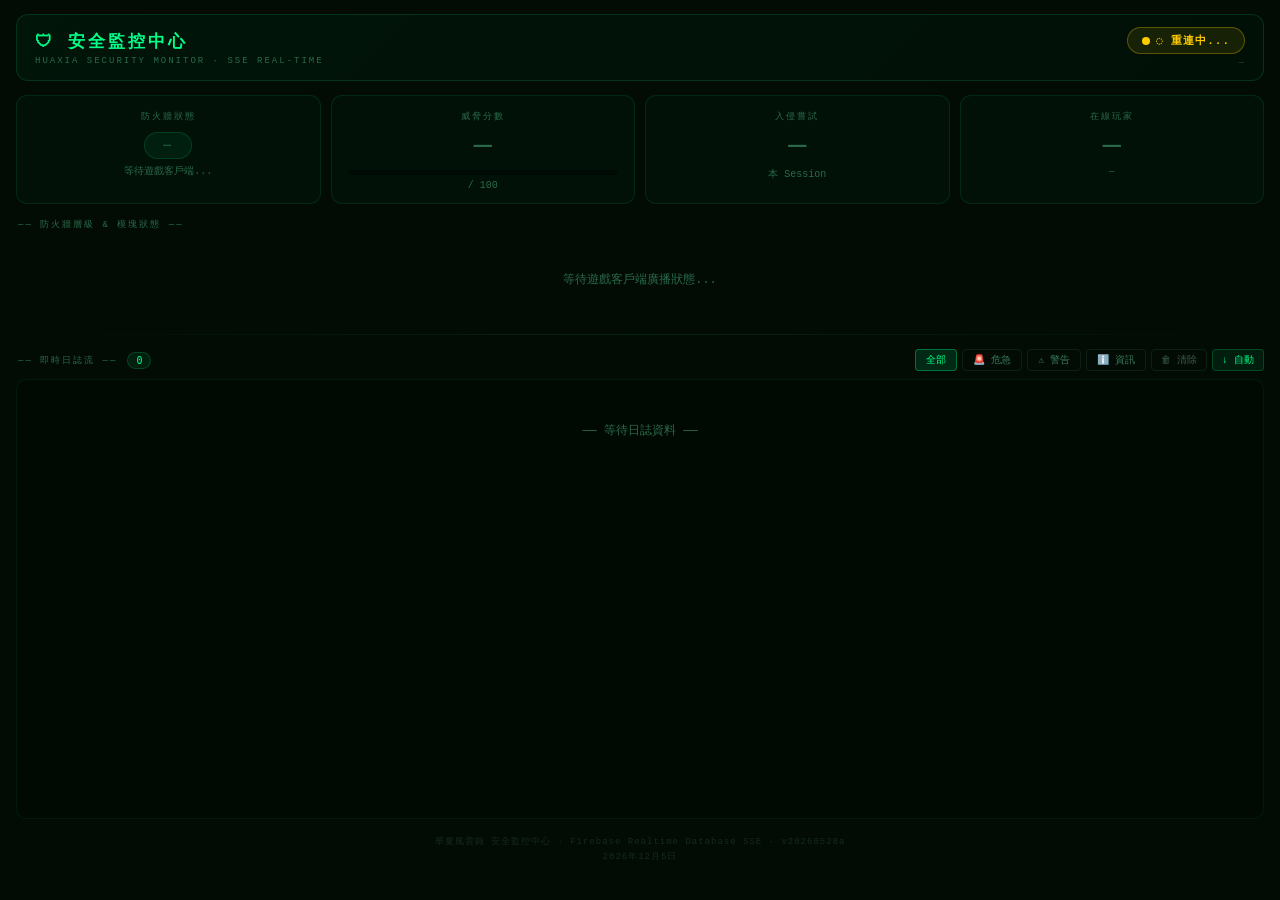
<file: monitor.html>
<!DOCTYPE html>
<html lang="zh-TW">
<head>
    <meta charset="UTF-8">
    <meta name="viewport" content="width=device-width, initial-scale=1.0">
    <title>🛡 安全監控中心 — 華夏風雲錄</title>
    <style>
        *, *::before, *::after { box-sizing: border-box; margin: 0; padding: 0; }

        body {
            background: #020c05;
            color: #7aaa8a;
            font-family: 'Courier New', Consolas, monospace;
            font-size: 13px;
            min-height: 100vh;
            padding: 14px 16px 20px;
        }

        /* ── Header ─────────────────────────────────────────── */
        .header {
            display: flex;
            justify-content: space-between;
            align-items: center;
            padding: 12px 18px;
            background: linear-gradient(135deg, rgba(0,255,136,0.04), rgba(0,255,136,0.02));
            border: 1px solid rgba(0,255,136,0.14);
            border-radius: 12px;
            margin-bottom: 14px;
        }
        .header-title {
            font-size: 17px;
            font-weight: 900;
            color: #00ff88;
            letter-spacing: 3px;
        }
        .header-sub {
            font-size: 9px;
            color: #2a6a4a;
            letter-spacing: 2px;
            margin-top: 3px;
            text-transform: uppercase;
        }
        .conn-badge {
            display: flex; align-items: center; gap: 6px;
            padding: 5px 14px; border-radius: 20px;
            font-size: 11px; font-weight: 700; letter-spacing: 1px;
            transition: all 0.4s;
        }
        .conn-badge.live         { background: rgba(0,255,136,0.09); border: 1px solid rgba(0,255,136,0.30); color: #00ff88; }
        .conn-badge.reconnecting { background: rgba(255,204,0,0.09); border: 1px solid rgba(255,204,0,0.30); color: #ffcc00; }
        .conn-badge.offline      { background: rgba(255,68,68,0.09);  border: 1px solid rgba(255,68,68,0.30);  color: #ff4444; }
        .live-dot { width: 8px; height: 8px; border-radius: 50%; flex-shrink: 0; transition: background 0.4s; }
        @keyframes blink { 0%,100%{opacity:1} 50%{opacity:0.25} }
        .live-dot.pulse { animation: blink 1.4s ease-in-out infinite; }
        .last-upd { font-size: 9px; color: #1a4a2a; margin-top: 4px; letter-spacing: 1px; text-align: right; }

        /* ── Top cards ──────────────────────────────────────── */
        .cards {
            display: grid;
            grid-template-columns: repeat(4, 1fr);
            gap: 10px;
            margin-bottom: 14px;
        }
        @media (max-width: 680px) { .cards { grid-template-columns: repeat(2, 1fr); } }
        .card {
            background: rgba(0,255,136,0.025);
            border: 1px solid rgba(0,255,136,0.10);
            border-radius: 11px;
            padding: 14px 16px 12px;
            text-align: center;
            transition: border-color 0.4s;
        }
        .card-label {
            font-size: 9px; color: #2a6a4a;
            letter-spacing: 2px; text-transform: uppercase; margin-bottom: 9px;
        }
        .card-value {
            font-size: 30px; font-weight: 900; line-height: 1;
            transition: color 0.5s;
        }
        .card-sub { font-size: 10px; color: #2a6a4a; margin-top: 5px; }
        .status-pill {
            display: inline-block;
            padding: 5px 18px; border-radius: 20px;
            font-size: 13px; font-weight: 900; letter-spacing: 2px;
            transition: all 0.5s;
        }
        .threat-bar-wrap {
            background: rgba(0,0,0,0.35);
            border-radius: 4px; overflow: hidden; height: 5px; margin-top: 8px;
        }
        .threat-bar { height: 100%; border-radius: 4px; transition: width 0.6s ease, background 0.6s ease; }
        .online-names { font-size: 9px; color: #2a6a4a; margin-top: 4px; line-height: 1.5; }

        /* ── Layer grid ─────────────────────────────────────── */
        .section-title {
            font-size: 9px; color: #2a6a4a;
            letter-spacing: 2px; text-transform: uppercase;
            margin-bottom: 8px; padding-left: 2px;
        }
        .layer-grid {
            display: grid;
            grid-template-columns: repeat(3, 1fr);
            gap: 8px;
            margin-bottom: 14px;
        }
        @media (max-width: 500px) { .layer-grid { grid-template-columns: repeat(2, 1fr); } }
        .layer-card {
            border-radius: 8px; padding: 9px 11px;
            display: flex; align-items: center; gap: 8px;
            transition: background 0.4s, border-color 0.4s;
        }
        .layer-dot {
            width: 8px; height: 8px; border-radius: 50%; flex-shrink: 0;
            transition: background 0.4s;
        }
        .layer-name  { font-size: 10px; font-weight: 700; white-space: nowrap; overflow: hidden; text-overflow: ellipsis; }
        .layer-state { font-size: 9px; margin-top: 1px; }

        /* ── Separator ──────────────────────────────────────── */
        .sep {
            height: 1px;
            background: linear-gradient(to right, transparent, rgba(0,255,136,0.10), transparent);
            margin: 14px 0;
        }

        /* ── Log area ───────────────────────────────────────── */
        .log-header {
            display: flex; justify-content: space-between; align-items: center;
            margin-bottom: 8px; flex-wrap: wrap; gap: 6px;
        }
        .log-controls { display: flex; gap: 5px; align-items: center; flex-wrap: wrap; }
        .filter-btn {
            padding: 3px 10px; border-radius: 4px; font-size: 10px; cursor: pointer;
            font-family: inherit; transition: all 0.2s;
            border: 1px solid #0d2015; background: none; color: #3a7a5a;
        }
        .filter-btn.active { background: rgba(0,255,136,0.12); border-color: rgba(0,255,136,0.35); color: #00ff88; }
        .filter-btn:hover  { color: #00ff88; }
        .ctrl-btn {
            padding: 3px 9px; border-radius: 4px; font-size: 10px; cursor: pointer;
            font-family: inherit; transition: all 0.2s;
        }
        .log-stream {
            background: rgba(0,0,0,0.22);
            border: 1px solid rgba(0,255,136,0.07);
            border-radius: 10px; padding: 10px;
            height: 440px; overflow-y: auto;
            scrollbar-width: thin; scrollbar-color: #0d2015 transparent;
        }
        .log-stream::-webkit-scrollbar { width: 4px; }
        .log-stream::-webkit-scrollbar-track { background: transparent; }
        .log-stream::-webkit-scrollbar-thumb { background: #0d2015; border-radius: 2px; }

        .log-entry {
            border-radius: 6px; padding: 7px 10px; margin-bottom: 4px; line-height: 1.5;
            animation: fadeSlide 0.25s ease;
        }
        @keyframes fadeSlide {
            from { opacity: 0; transform: translateY(-5px); }
            to   { opacity: 1; transform: translateY(0);    }
        }
        .log-top { display: flex; justify-content: space-between; align-items: center; margin-bottom: 2px; flex-wrap: wrap; gap: 4px; }
        .log-cat { font-size: 10px; font-weight: 700; }
        .log-ts  { font-size: 9px; color: #3a7a5a; font-family: monospace; letter-spacing: 0.5px; }
        .log-msg { font-size: 11px; color: #7aaa8a; word-break: break-all; }
        .log-meta{ font-size: 9px; margin-top: 2px; color: #3a8a5a; }

        /* ── Footer ─────────────────────────────────────────── */
        .footer {
            text-align: center; font-size: 9px; color: #162a1e;
            margin-top: 16px; letter-spacing: 1px; line-height: 1.7;
        }

        /* ── No-data placeholder ────────────────────────────── */
        .placeholder { color: #2a6a4a; text-align: center; padding: 32px 0; font-size: 12px; }

        /* ── Scan counter badge ─────────────────────────────── */
        .log-count-badge {
            background: rgba(0,255,136,0.08);
            border: 1px solid rgba(0,255,136,0.18);
            color: #00ff88; font-size: 10px;
            padding: 2px 8px; border-radius: 10px; font-family: monospace;
        }
    </style>
</head>
<body>

<!-- ════════════════════════════════════════════════════════
     HEADER
═════════════════════════════════════════════════════════ -->
<div class="header">
    <div>
        <div class="header-title">🛡 安全監控中心</div>
        <div class="header-sub">Huaxia Security Monitor · SSE Real-Time</div>
    </div>
    <div>
        <div id="conn-badge" class="conn-badge reconnecting">
            <div id="conn-dot" class="live-dot" style="background:#ffcc00;"></div>
            <span id="conn-text">連線中...</span>
        </div>
        <div class="last-upd" id="last-upd">─</div>
    </div>
</div>

<!-- ════════════════════════════════════════════════════════
     TOP CARDS
═════════════════════════════════════════════════════════ -->
<div class="cards">

    <!-- 防火牆狀態 -->
    <div class="card" id="card-status">
        <div class="card-label">防火牆狀態</div>
        <div>
            <span id="status-pill" class="status-pill"
                  style="background:rgba(0,255,136,0.06);border:1px solid rgba(0,255,136,0.15);color:#2a6a4a;">
                ─
            </span>
        </div>
        <div class="card-sub" id="status-ip">等待遊戲客戶端...</div>
    </div>

    <!-- 威脅分數 -->
    <div class="card">
        <div class="card-label">威脅分數</div>
        <div class="card-value" id="threat-val" style="color:#2a6a4a;">─</div>
        <div class="threat-bar-wrap">
            <div class="threat-bar" id="threat-bar" style="width:0%;background:#00ff88;"></div>
        </div>
        <div class="card-sub">/ 100</div>
    </div>

    <!-- 入侵嘗試 -->
    <div class="card">
        <div class="card-label">入侵嘗試</div>
        <div class="card-value" id="intrusion-val" style="color:#2a6a4a;">─</div>
        <div class="card-sub">本 Session</div>
    </div>

    <!-- 在線玩家 -->
    <div class="card">
        <div class="card-label">在線玩家</div>
        <div class="card-value" id="online-val" style="color:#2a6a4a;">─</div>
        <div class="online-names" id="online-names">─</div>
    </div>

</div>

<!-- ════════════════════════════════════════════════════════
     LAYER / MODULE GRID
═════════════════════════════════════════════════════════ -->
<div class="section-title">── 防火牆層級 &amp; 模塊狀態 ──</div>
<div class="layer-grid" id="layer-grid">
    <div class="placeholder" style="grid-column:1/-1;">等待遊戲客戶端廣播狀態...</div>
</div>

<div class="sep"></div>

<!-- ════════════════════════════════════════════════════════
     LOG STREAM
═════════════════════════════════════════════════════════ -->
<div class="log-header">
    <div style="display:flex;align-items:center;gap:10px;">
        <div class="section-title" style="margin-bottom:0;">── 即時日誌流 ──</div>
        <span class="log-count-badge" id="log-count">0</span>
    </div>
    <div class="log-controls">
        <!-- 篩選 -->
        <button class="filter-btn active" onclick="setFilter('all')"      data-f="all">全部</button>
        <button class="filter-btn"        onclick="setFilter('critical')" data-f="critical">🚨 危急</button>
        <button class="filter-btn"        onclick="setFilter('warn')"     data-f="warn">⚠️ 警告</button>
        <button class="filter-btn"        onclick="setFilter('info')"     data-f="info">ℹ️ 資訊</button>
        <!-- 工具 -->
        <button class="ctrl-btn" onclick="clearLogs()"
            style="background:none;border:1px solid #0d2015;color:#3a5a4a;"
            onmouseover="this.style.color='#ff4444'" onmouseout="this.style.color='#3a5a4a'">🗑 清除</button>
        <button class="ctrl-btn" id="autoscroll-btn" onclick="toggleAutoScroll()"
            style="background:rgba(0,255,136,0.07);border:1px solid rgba(0,255,136,0.20);color:#00ff88;">↓ 自動</button>
    </div>
</div>

<div class="log-stream" id="log-stream">
    <div class="placeholder">── 等待日誌資料 ──</div>
</div>

<!-- ════════════════════════════════════════════════════════
     FOOTER
═════════════════════════════════════════════════════════ -->
<div class="footer">
    華夏風雲錄 安全監控中心 · Firebase Realtime Database SSE · v20260528a<br>
    <span id="footer-date"></span>
</div>

<!-- ════════════════════════════════════════════════════════
     SCRIPT
═════════════════════════════════════════════════════════ -->
<script>
'use strict';

// ── Config ───────────────────────────────────────────────
const FB = 'https://chroniclesofchinesehistory1-default-rtdb.asia-southeast1.firebasedatabase.app';

// ── State ────────────────────────────────────────────────
let _snap       = null;   // security_state/snapshot
let _allLogs    = [];     // today's logs
let _onlineMap  = {};
let _logFilter  = 'all';
let _autoScroll = true;

let _sseSnap   = null;
let _sseLogs   = null;
let _sseOnline = null;

// ── Helpers ──────────────────────────────────────────────
function todayKey() { return new Date().toISOString().slice(0,10).replace(/-/g,''); }

function fmtTs(t) {
    return new Date(t).toLocaleString('zh-TW', {
        month:'2-digit', day:'2-digit',
        hour:'2-digit', minute:'2-digit', second:'2-digit'
    });
}

function setConn(state) {
    const badge = document.getElementById('conn-badge');
    const dot   = document.getElementById('conn-dot');
    const text  = document.getElementById('conn-text');
    if (!badge) return;
    badge.className = 'conn-badge ' + state;
    const cfg = {
        live        : { c:'#00ff88', t:'● LIVE',      pulse:true  },
        reconnecting: { c:'#ffcc00', t:'◌ 重連中...',  pulse:false },
        offline     : { c:'#ff4444', t:'✗ 連線失敗',   pulse:false },
    }[state] || { c:'#ffcc00', t:'?', pulse:false };
    dot.style.background = cfg.c;
    dot.className = 'live-dot' + (cfg.pulse ? ' pulse' : '');
    text.textContent = cfg.t;
}

function setLastUpd() {
    const el = document.getElementById('last-upd');
    if (el) el.textContent = '更新：' + fmtTs(Date.now());
}

// ── Render: Snapshot ─────────────────────────────────────
function renderSnapshot(data) {
    if (!data) return;
    _snap = data;

    // 狀態 pill
    const S  = data.status || 'green';
    const SC = { green:'#00ff88', yellow:'#ffcc00', red:'#ff4444' }[S] || '#00ff88';
    const ST = { green:'✅ 安全',   yellow:'⚠️ 警戒',  red:'🔴 危險'  }[S] || S;
    const pill = document.getElementById('status-pill');
    if (pill) {
        pill.textContent = ST;
        pill.style.color      = SC;
        pill.style.background = SC + '18';
        pill.style.border     = `1px solid ${SC}35`;
    }
    const ipEl = document.getElementById('status-ip');
    if (ipEl) ipEl.textContent = `IP: ${data.clientIp || '?'}`;

    // 威脅分數
    const ts  = data.threatScore ?? 0;
    const TC  = ts >= 50 ? '#ff4444' : ts >= 20 ? '#ffcc00' : '#00ff88';
    const tv  = document.getElementById('threat-val');
    const bar = document.getElementById('threat-bar');
    if (tv)  { tv.textContent = ts; tv.style.color = TC; }
    if (bar) { bar.style.width = ts + '%'; bar.style.background = TC; }

    // 入侵計數
    const ic = document.getElementById('intrusion-val');
    if (ic) {
        const cnt = data.intrusionCnt ?? 0;
        ic.textContent  = cnt;
        ic.style.color  = cnt > 0 ? '#ff4444' : '#00ff88';
    }

    // 層級 grid
    renderLayerGrid(data.layers, data.modules);

    setLastUpd();
}

function renderLayerGrid(layers, modules) {
    const el = document.getElementById('layer-grid');
    if (!el) return;
    const L = layers  || {};
    const M = modules || {};
    const items = [
        { label:'L1 輸入驗證',  status: L.L1    || 'ok' },
        { label:'L2 速率限制',  status: L.L2    || 'ok' },
        { label:'L3 行為分析',  status: L.L3    || 'ok' },
        { label:'L4 資料完整',  status: L.L4    || 'ok' },
        { label:'L5 會話驗證',  status: L.L5    || 'ok' },
        { label:'Auth 模塊',    status: M.auth  || 'ok' },
        { label:'Firebase',     status: M.db    || 'ok' },
        { label:'監控郵件',     status: M.email || 'ok' },
        { label:'日誌連續性',   status: M.gap   || 'ok' },
    ];
    const COL = { ok:'#00ff88', warn:'#ffcc00', error:'#ff4444' };
    const TXT = { ok:'正常',     warn:'警告',    error:'異常'   };
    const BG  = { ok:'rgba(0,255,136,0.04)', warn:'rgba(255,204,0,0.05)', error:'rgba(255,68,68,0.07)' };
    const BD  = { ok:'rgba(0,255,136,0.13)', warn:'rgba(255,204,0,0.15)', error:'rgba(255,68,68,0.22)' };
    el.innerHTML = items.map(item => {
        const s = item.status;
        return `<div class="layer-card" style="background:${BG[s]||BG.ok};border:1px solid ${BD[s]||BD.ok};">
            <div class="layer-dot" style="background:${COL[s]||COL.ok};box-shadow:0 0 5px ${COL[s]||COL.ok};"></div>
            <div style="min-width:0;">
                <div class="layer-name" style="color:${COL[s]||COL.ok};">${item.label}</div>
                <div class="layer-state" style="color:${COL[s]||COL.ok}80;">${TXT[s]||'正常'}</div>
            </div>
        </div>`;
    }).join('');
}

// ── Render: Online ───────────────────────────────────────
// 心跳間隔 30s，TTL 設為 150s（= 5 個心跳週期）
// 留足夠緩衝防止 Firebase SSE 傳播延遲 + monitor setInterval 時序交錯導致瞬間歸零
const ONLINE_HEARTBEAT = 15000;  // 與 lobby.js _startOnlineHeartbeat 一致
const ONLINE_TTL       = 60000;  // 4× heartbeat = 容許 SSE 最多延遲 45s 仍不歸零

function renderOnline(data) {
    if (data !== undefined) _onlineMap = data || {};
    const now  = Date.now();
    // 只計算 TTL 內有心跳的條目，nickname 缺失時退回顯示 username(key)
    const active = Object.entries(_onlineMap)
        .filter(([, v]) => v && (now - (v.lastSeen || 0)) < ONLINE_TTL);
    const cnt = active.length;
    const ov  = document.getElementById('online-val');
    const on  = document.getElementById('online-names');
    if (ov) { ov.textContent = cnt; ov.style.color = cnt > 0 ? '#00ff88' : '#2a6a4a'; }
    if (on) {
        if (cnt === 0) { on.textContent = '─'; return; }
        const list = active.map(([k, v]) => v.nickname || k).slice(0, 6);
        on.textContent = list.join('、') + (cnt > 6 ? '…' : '');
    }
}

// 每 60s 重新渲染一次（2× heartbeat），清除真正長時間沒心跳的殭屍條目
// 不用 30s 以免與心跳週期完全同步，造成時序邊界問題
setInterval(() => renderOnline(), 60000);

// ── Render: Logs ─────────────────────────────────────────
const LV_BG  = { info:'rgba(0,255,136,0.02)', warn:'rgba(255,204,0,0.04)',  critical:'rgba(255,68,68,0.06)' };
const LV_BD  = { info:'rgba(0,255,136,0.07)', warn:'rgba(255,204,0,0.12)',  critical:'rgba(255,68,68,0.20)' };
const LV_COL = { info:'#3a8a5a',              warn:'#9a8830',               critical:'#9a3030'              };
const LV_IC  = { info:'ℹ️',                   warn:'⚠️',                    critical:'🚨'                   };

function renderLogs() {
    const el = document.getElementById('log-stream');
    if (!el) return;

    // 滾動位置判斷（最新訊息在最下面，距底 < 80px 才自動捲動）
    const atBottom = el.scrollHeight - el.scrollTop - el.clientHeight < 80;

    // 升冪排序：舊 → 新，最新訊息顯示在最下面
    let list = [..._allLogs].sort((a, b) => a.t - b.t);
    if (_logFilter !== 'all') list = list.filter(e => e.lv === _logFilter);
    list = list.slice(-200); // 取最新 200 筆

    // 更新計數
    const countEl = document.getElementById('log-count');
    if (countEl) countEl.textContent = _allLogs.length;

    if (list.length === 0) {
        el.innerHTML = `<div class="placeholder">── 暫無${_logFilter !== 'all' ? ' ' + _logFilter + ' 級別' : ''}日誌 ──</div>`;
        return;
    }

    el.innerHTML = list.map(e => {
        const lv = e.lv || 'info';
        // R3 Fix：e.ip / e.user / e.cat 來自 Firebase，需 XSS 轉義後才能插入 innerHTML
        const _escM = s => String(s||'').replace(/&/g,'&amp;').replace(/</g,'&lt;').replace(/>/g,'&gt;');
        const ipEl   = (e.ip   && e.ip   !== '?' && e.ip   !== '無法取得') ? ` ｜ 🌐 ${_escM(e.ip)}`   : '';
        const userEl = (e.user && e.user !== '?' && e.user !== '未登入')  ? ` ｜ 👤 ${_escM(e.user)}` : '';
        return `<div class="log-entry" style="background:${LV_BG[lv]||LV_BG.info};border:1px solid ${LV_BD[lv]||LV_BD.info};">
            <div class="log-top">
                <span class="log-cat" style="color:${LV_COL[lv]||LV_COL.info};">${LV_IC[lv]||'📝'} ${_escM(e.cat||'')}</span>
                <span class="log-ts">🕐 ${fmtTs(e.t)}</span>
            </div>
            <div class="log-msg">${(e.msg||'').replace(/&/g,'&amp;').replace(/</g,'&lt;').replace(/>/g,'&gt;')}</div>
            ${(ipEl||userEl) ? `<div class="log-meta">${ipEl}${userEl}</div>` : ''}
        </div>`;
    }).join('');

    // 捲動到底部（最新訊息）
    if (_autoScroll && atBottom) {
        el.scrollTop = el.scrollHeight;
    }
}

function addLog(entry) {
    if (!entry || !entry.t) return;
    // 去重
    if (_allLogs.some(l => l.t === entry.t && l.msg === entry.msg)) return;
    _allLogs.push(entry);
    if (_allLogs.length > 600) _allLogs.splice(0, _allLogs.length - 600);
    renderLogs();
}

// ── SSE: snapshot ────────────────────────────────────────
function connectSnapshot() {
    if (_sseSnap) _sseSnap.close();
    setConn('reconnecting');

    _sseSnap = new EventSource(`${FB}/security_state/snapshot.json?accept=text/event-stream`);

    _sseSnap.addEventListener('put', e => {
        try {
            const { data } = JSON.parse(e.data);
            setConn('live');
            if (data) renderSnapshot(data);
            else {
                document.getElementById('status-ip').textContent = '等待遊戲客戶端...';
            }
        } catch {}
    });

    _sseSnap.addEventListener('patch', e => {
        try {
            const { data } = JSON.parse(e.data);
            if (_snap && data) renderSnapshot(Object.assign({}, _snap, data));
            else if (data)      renderSnapshot(data);
            setConn('live');
        } catch {}
    });

    _sseSnap.onerror = () => setConn('reconnecting');
    _sseSnap.onopen  = () => setConn('live');
}

// ── SSE: today's logs ────────────────────────────────────
let _currentDayKey = '';

function connectLogs() {
    if (_sseLogs) _sseLogs.close();
    _currentDayKey = todayKey();

    _sseLogs = new EventSource(`${FB}/sys_logs/${_currentDayKey}.json?accept=text/event-stream`);

    _sseLogs.addEventListener('put', e => {
        try {
            const { data } = JSON.parse(e.data);
            _allLogs = [];
            if (data) Object.values(data).forEach(entry => { if (entry && entry.t) _allLogs.push(entry); });
            renderLogs();
        } catch {}
    });

    _sseLogs.addEventListener('patch', e => {
        try {
            const { path, data } = JSON.parse(e.data);
            if (!data) return;
            if (path === '/') {
                // 整個節點替換
                _allLogs = [];
                Object.values(data).forEach(entry => { if (entry && entry.t) _allLogs.push(entry); });
                renderLogs();
            } else {
                // 單筆或小批次
                if (data.t) {
                    addLog(data); // 單筆 log entry
                } else {
                    Object.values(data).forEach(entry => { if (entry && entry.t) addLog(entry); });
                }
            }
        } catch {}
    });

    _sseLogs.onerror = () => {};
}

// ── SSE: online users ────────────────────────────────────
function connectOnline() {
    if (_sseOnline) _sseOnline.close();

    _sseOnline = new EventSource(`${FB}/online.json?accept=text/event-stream`);

    _sseOnline.addEventListener('put', e => {
        try {
            const { data } = JSON.parse(e.data);
            renderOnline(data || {});
        } catch {}
    });

    _sseOnline.addEventListener('patch', e => {
        try {
            const { path, data } = JSON.parse(e.data);
            const uid = path.replace(/^\//, '');
            if (!uid || path === '/') {
                renderOnline(data || {});
            } else if (data === null) {
                delete _onlineMap[uid];
                renderOnline(_onlineMap);
            } else {
                _onlineMap[uid] = data;
                renderOnline(_onlineMap);
            }
        } catch {}
    });

    _sseOnline.onerror = () => { fetchOnlineFallback(); };
}

// ── REST 備援：SSE 失敗或定期刷新時直接抓 Firebase ────────
async function fetchOnlineFallback() {
    try {
        const r = await fetch(`${FB}/online.json`);
        if (r.ok) renderOnline(await r.json());
    } catch {}
}

// 每 30 秒強制刷新一次（確保 SSE 延遲也能更新）
setInterval(fetchOnlineFallback, 30000);

// ── UI Controls ──────────────────────────────────────────
function setFilter(f) {
    _logFilter = f;
    document.querySelectorAll('.filter-btn').forEach(btn => {
        btn.classList.toggle('active', btn.dataset.f === f);
    });
    renderLogs();
}

function clearLogs() {
    _allLogs = [];
    renderLogs();
}

function toggleAutoScroll() {
    _autoScroll = !_autoScroll;
    const btn = document.getElementById('autoscroll-btn');
    if (!btn) return;
    if (_autoScroll) {
        btn.textContent = '↓ 自動';
        btn.style.background   = 'rgba(0,255,136,0.07)';
        btn.style.borderColor  = 'rgba(0,255,136,0.20)';
        btn.style.color        = '#00ff88';
    } else {
        btn.textContent = '↓ 暫停';
        btn.style.background   = 'rgba(255,204,0,0.07)';
        btn.style.borderColor  = 'rgba(255,204,0,0.20)';
        btn.style.color        = '#ffcc00';
    }
}

// ── Health watchdog ──────────────────────────────────────
// EventSource 自動重連，但多加一層防護
setInterval(() => {
    if (_sseSnap   && _sseSnap.readyState   === EventSource.CLOSED) connectSnapshot();
    if (_sseOnline && _sseOnline.readyState === EventSource.CLOSED) connectOnline();

    // 跨零點：重新訂閱新一天的日誌
    if (todayKey() !== _currentDayKey) {
        _allLogs = [];
        connectLogs();
    } else if (_sseLogs && _sseLogs.readyState === EventSource.CLOSED) {
        connectLogs();
    }
}, 30000);

// ── Boot ─────────────────────────────────────────────────
document.getElementById('footer-date').textContent =
    new Date().toLocaleDateString('zh-TW', { year:'numeric', month:'long', day:'numeric' });

connectSnapshot();
connectLogs();
connectOnline();
</script>
</body>
</html>
</file>
